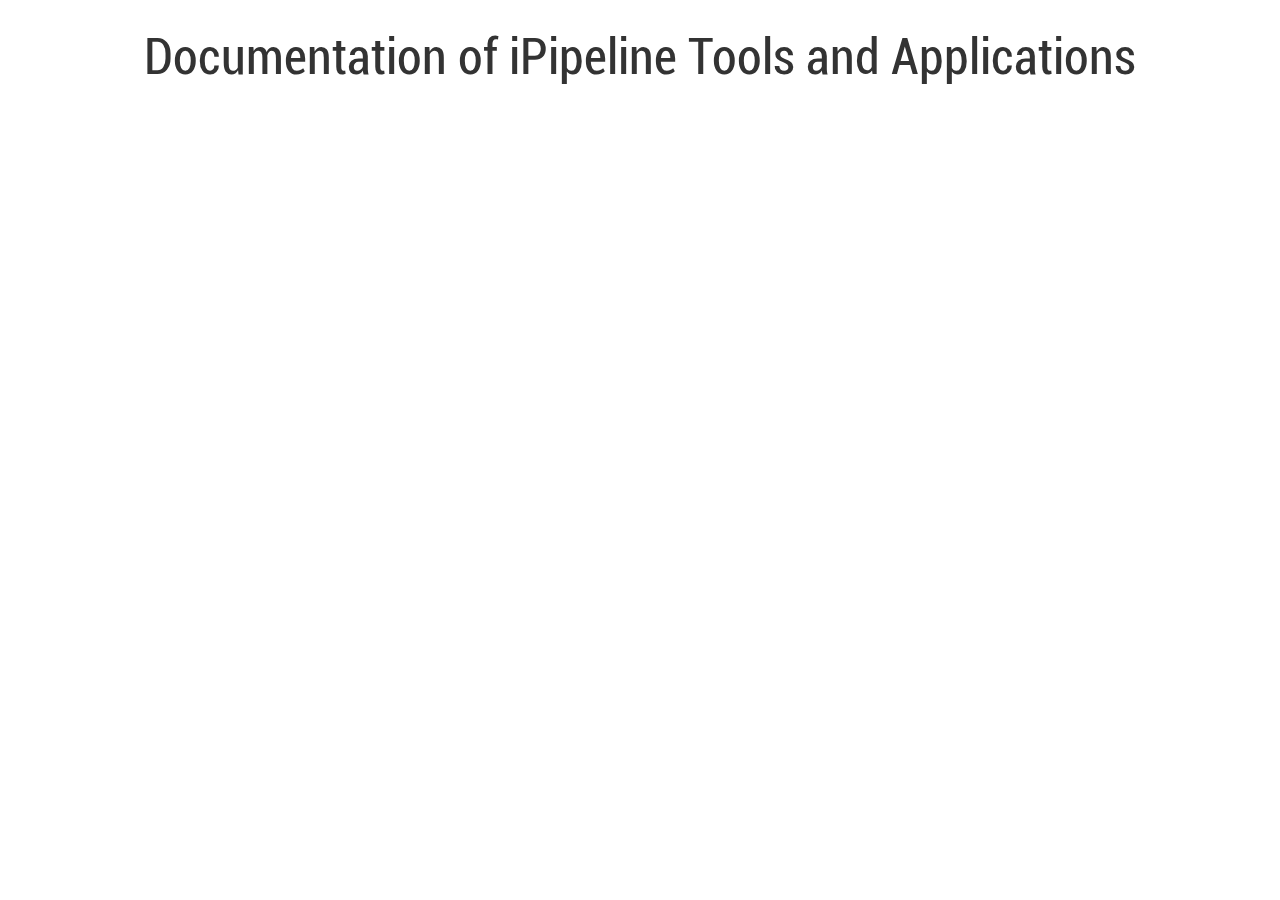
<file: index.html>
<!DOCTYPE html>
<html lang="en">

<head>
    <link rel="icon" href="favicon.ico">
    <title>iPipeline Documentation</title>
    <style type="text/css">
        @font-face {
            font-family: "Roboto";
            src: url(./fonts/Roboto.ttf) format("truetype");
        }
        
        * {
            font-family: "Roboto", sans-serif;
        }
        
        div.container h1 {
            font-size: 50px;
            padding-top: 10px;
            text-align: center;
        }
        
        table td,
        table th {
            border: black thin solid;
            margin: 0px;
            padding: 10px;
        }
        
        table th {
            background-color: lightgray;
        }
        
        table {
            margin: 0px;
            padding: 0px;
        }

    </style>
    <link rel="stylesheet" type="text/css" href="../css/bootstrap-theme.min.css">
    <link rel="stylesheet" type="text/css" href="../css/bootstrap.min.css">
    <script src="../js/bootstrap.min.js" type="text/javascript"></script>
    <script src="../js/jquery.js" type="text/javascript"></script>

</head>

<body>
    <div class="container">
        <h1>Documentation of iPipeline Tools and Applications</h1>
    </div>
</body>

</html>
</file>
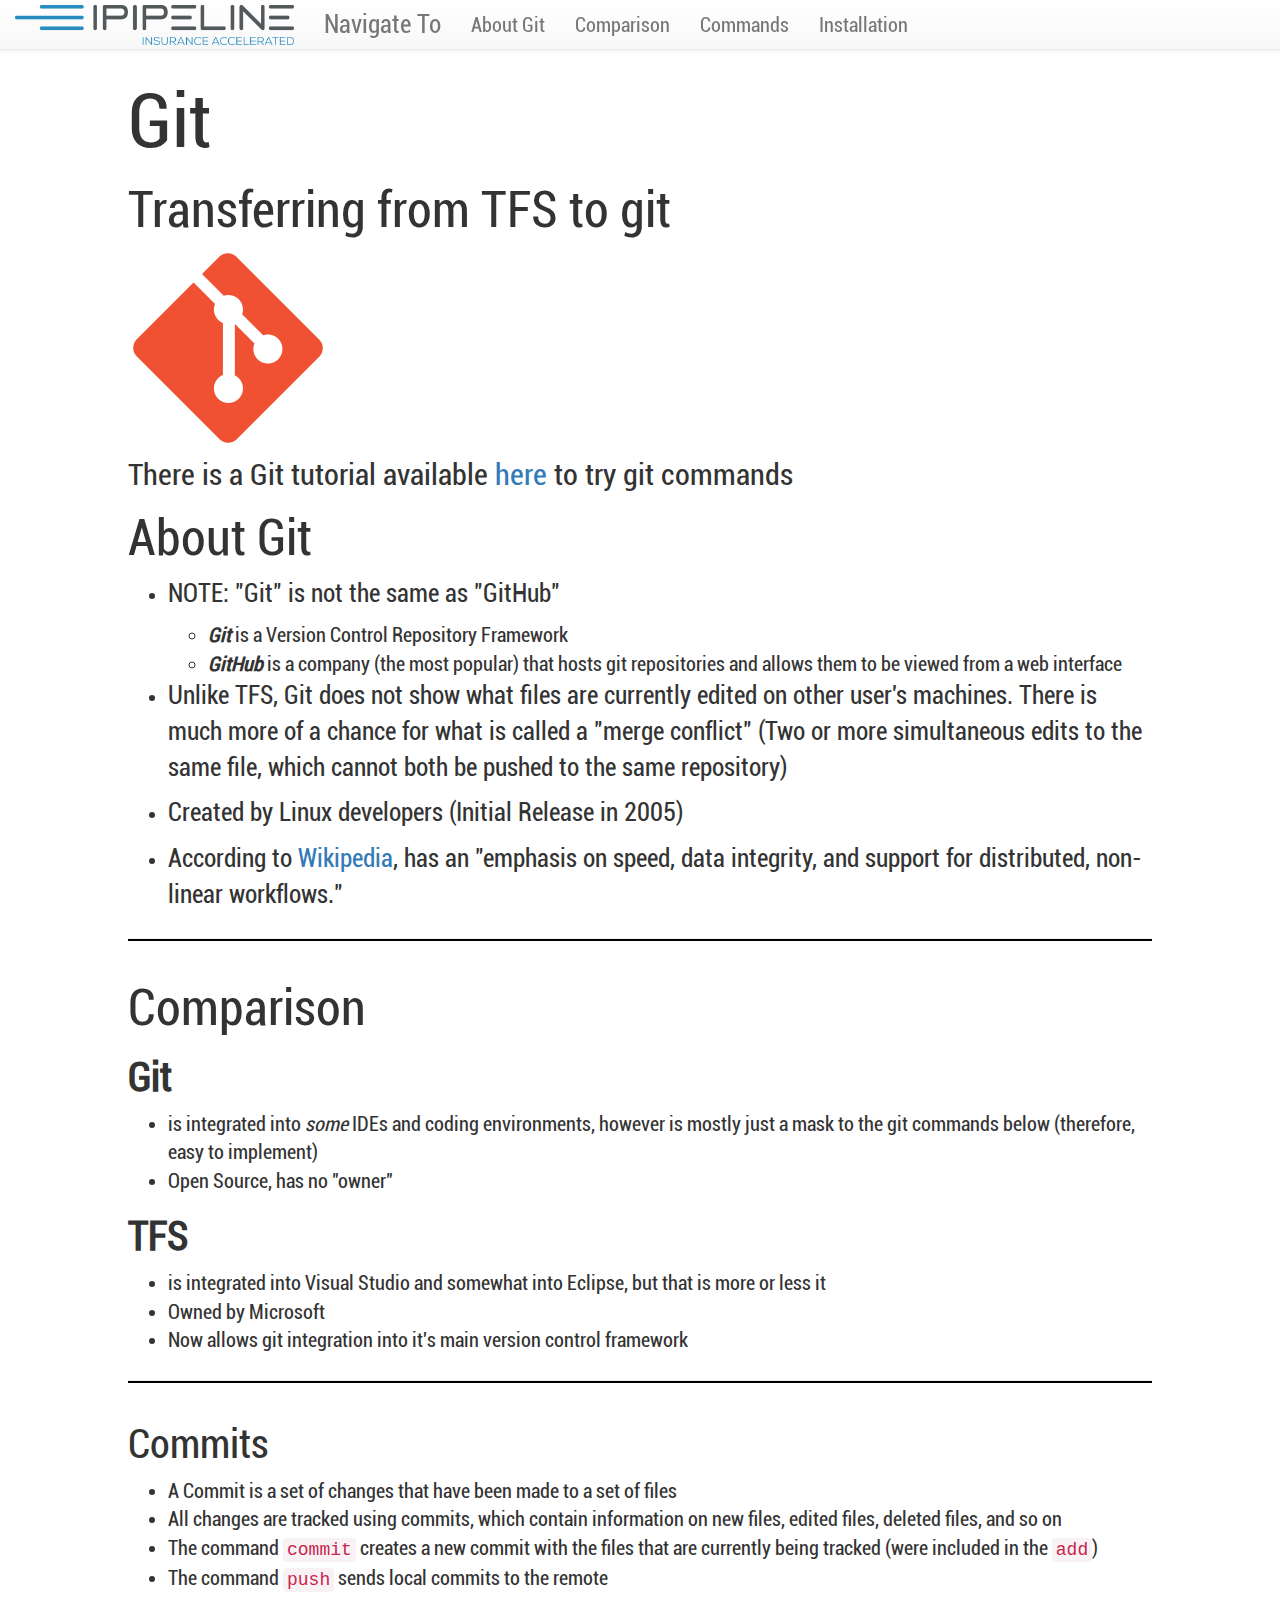
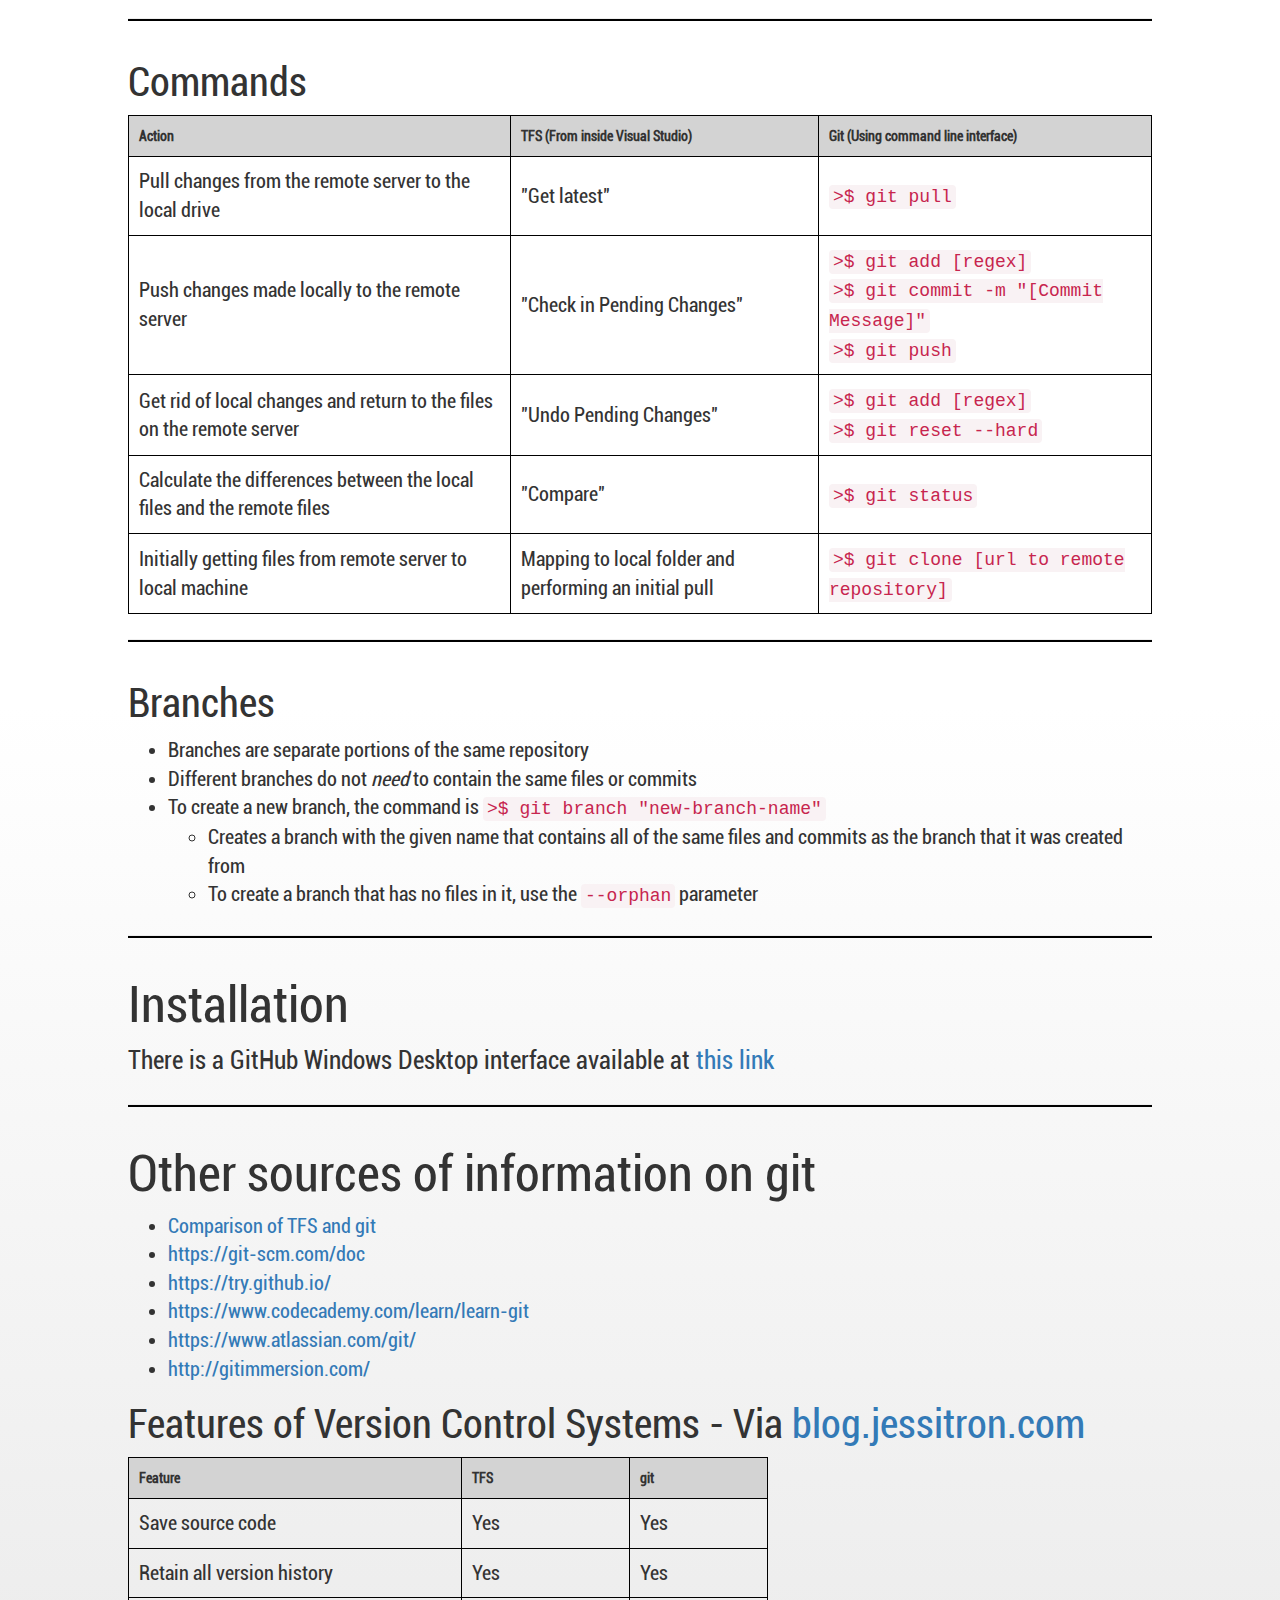
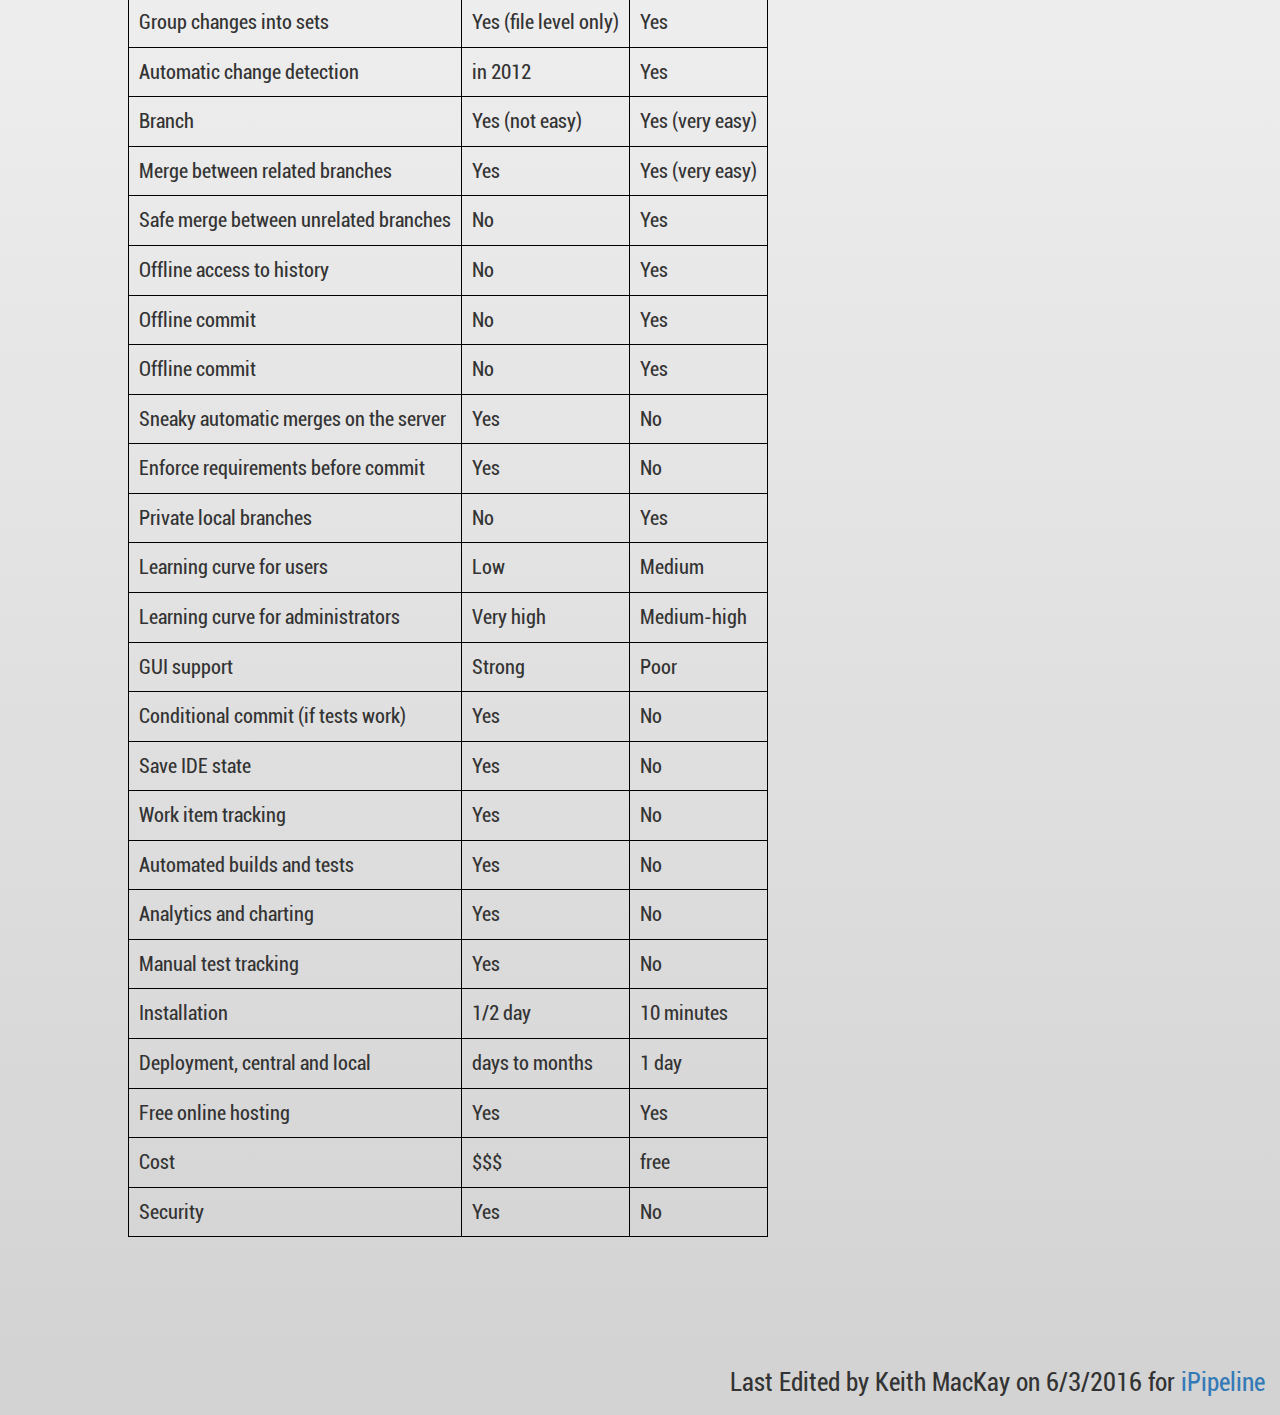
<file: git/index.html>
<!DOCTYPE html>
<html lang="en">

<head>
    <link rel="icon" href="favicon.ico" />
    <title>Going from TFS to Git</title>
    <script src="../js/jquery.js" type="text/javascript"></script>
    <link rel="stylesheet" type="text/css" href="../css/bootstrap-theme.min.css">
    <link rel="stylesheet" type="text/css" href="../css/bootstrap.min.css">
    <script src="../js/bootstrap.min.js" type="text/javascript"></script>
    <link rel="stylesheet" type="text/css" href="style.css">
</head>

<body>
    <nav class="navbar navbar-default navbar-fixed-top">
        <div class="container-fluid">
            <!-- Brand and toggle get grouped for better mobile display -->
            <div class="navbar-header">
                <button type="button" class="navbar-toggle collapsed" data-toggle="collapse" data-target="#bs-example-navbar-collapse-1" aria-expanded="false">
                    <span class="sr-only">Toggle navigation</span>
                    <span class="icon-bar"></span>
                    <span class="icon-bar"></span>
                    <span class="icon-bar"></span>
                </button>
                <a class="navbar-brand" href="http://www.ipipeline.com/"><img alt="Brand" src="ipipeline.png" /></a>
            </div>
            <div class="collapse navbar-collapse" id="bs-example-navbar-collapse-1">
                <ul class="nav navbar-nav">
                    <li class="not-link">
                        <p class="navbar-text">Navigate To</p>
                    </li>
                    <li><a href="#about">About Git</a></li>
                    <li><a href="#comparison">Comparison</a></li>
                    <li><a href="#commands">Commands</a></li>
                    <li><a href="#installation">Installation</a></li>
                </ul>
            </div>
        </div>
    </nav>
    <div class="container" style="margin-top: 50px;">
        <h1 style="font-size: 75px;">Git</h1>
        <h2>Transferring from TFS to git</h2>
        <p><img src="git.png" alt="Git Icon" style="max-width:100%;"></p>
        <h4 id="about">There is a Git tutorial available <a href="https://try.github.io/">here</a> to try git commands</h4>
        <div>
            <h2>About Git</h2>
            <ul>
                <li>
                    <p>NOTE: "Git" is not the same as "GitHub"</p>
                    <ul>
                        <li><strong><em>Git</em></strong> is a Version Control Repository Framework</li>
                        <li><strong><em>GitHub</em></strong> is a company (the most popular) that hosts git repositories and allows them to be viewed from a web interface</li>
                    </ul>
                </li>
                <li>
                    <p>Unlike TFS, Git does not show what files are currently edited on other user's machines. There is much more of a chance for what is called a "merge conflict" (Two or more simultaneous edits to the same file, which cannot both be pushed to the same repository)</p>
                </li>
                <li>
                    <p>Created by Linux developers (Initial Release in 2005)</p>
                </li>
                <li>
                    <p>According to <a href="https://en.wikipedia.org/wiki/Git_(software)">Wikipedia</a>, has an "emphasis on speed, data integrity, and support for distributed, non-linear workflows."</p>
                </li>
            </ul>
        </div>
        <hr class="featurette-divider" id="comparison">
        <h2>Comparison</h2>
        <h3><strong>Git</strong></h3>
        <ul>
            <li>is integrated into <em>some</em> IDEs and coding environments, however is mostly just a mask to the git commands below (therefore, easy to implement)</li>
            <li>Open Source, has no "owner"</li>
        </ul>
        <h3><strong>TFS</strong></h3>
        <ul>
            <li>is integrated into Visual Studio and somewhat into Eclipse, but that is more or less it</li>
            <li>Owned by Microsoft</li>
            <li>Now allows git integration into it's main version control framework</li>
        </ul>
        <hr class="featurette-divider" id="commits">
        <h3>Commits</h3>
        <ul>
            <li>A Commit is a set of changes that have been made to a set of files</li>
            <li>All changes are tracked using commits, which contain information on new files, edited files, deleted files, and so on</li>
            <li>The command <code>commit</code> creates a new commit with the files that are currently being tracked (were included in the <code>add</code>)</li>
            <li>The command <code>push</code> sends local commits to the remote</li>
        </ul>
        <hr class="featurette-divider" id="commands">
        <div>
            <h3>Commands</h3>
            <table>
                <thead>
                    <tr>
                        <th>Action</th>
                        <th>TFS (From inside Visual Studio)</th>
                        <th>Git (Using command line interface)</th>
                    </tr>
                </thead>
                <tbody>
                    <tr>
                        <td>Pull changes from the remote server to the local drive</td>
                        <td>"Get latest"</td>
                        <td><code>&gt;$ git pull</code></td>
                    </tr>
                    <tr>
                        <td>Push changes made locally to the remote server</td>
                        <td>"Check in Pending Changes"</td>
                        <td><code>&gt;$ git add [regex]</code>
                            <br><code>&gt;$ git commit -m "[Commit Message]"</code>
                            <br> <code>&gt;$ git push</code></td>
                    </tr>
                    <tr>
                        <td>Get rid of local changes and return to the files on the remote server</td>
                        <td>"Undo Pending Changes"</td>
                        <td><code>&gt;$ git add [regex]</code>
                            <br> <code>&gt;$ git reset --hard</code></td>
                    </tr>
                    <tr>
                        <td>Calculate the differences between the local files and the remote files</td>
                        <td>"Compare"</td>
                        <td><code>&gt;$ git status</code></td>
                    </tr>
                    <tr>
                        <td>Initially getting files from remote server to local machine</td>
                        <td>Mapping to local folder and performing an initial pull</td>
                        <td><code>&gt;$ git clone [url to remote repository]</code></td>
                    </tr>
                </tbody>
            </table>
        </div>
        <hr class="featurette-divider" id="branches">
        <div id="branches">
            <h3>Branches</h3>
            <ul>
                <li>Branches are separate portions of the same repository</li>
                <li>Different branches do not <em>need</em> to contain the same files or commits</li>
                <li>To create a new branch, the command is <code>&gt;$ git branch "new-branch-name"</code>
                    <ul>
                        <li>Creates a branch with the given name that contains all of the same files and commits as the branch that it was created from</li>
                        <li>To create a branch that has no files in it, use the <code>--orphan</code> parameter</li>
                    </ul>
                </li>
            </ul>
        </div>
        <hr class="featurette-divider" id="installation">
        <div>
            <h2>Installation</h2>
            <p>There is a GitHub Windows Desktop interface available at <a href="https://desktop.github.com/">this link</a></p>
        </div>
        <hr class="featurette-divider">
        <h2>Other sources of information on git</h2>
        <ul>
            <li><a href="http://blog.jessitron.com/2012/12/tfs-and-git-comparison.html">Comparison of TFS and git</a></li>
            <li><a href="https://git-scm.com/doc">https://git-scm.com/doc</a></li>
            <li><a href="https://try.github.io/">https://try.github.io/</a></li>
            <li><a href="https://www.codecademy.com/learn/learn-git">https://www.codecademy.com/learn/learn-git</a></li>
            <li><a href="https://www.atlassian.com/git/">https://www.atlassian.com/git/</a></li>
            <li><a href="http://gitimmersion.com/">http://gitimmersion.com/</a></li>
        </ul>
        <h3>Features of Version Control Systems - Via <a href="http://blog.jessitron.com/2012/12/tfs-and-git-comparison.html">blog.jessitron.com</a></h3>
        <table>
            <thead>
                <tr>
                    <th>Feature</th>
                    <th>TFS</th>
                    <th>git</th>
                </tr>
            </thead>
            <tbody>
                <tr>
                    <td>Save source code</td>
                    <td>Yes</td>
                    <td>Yes</td>
                </tr>
                <tr>
                    <td>Retain all version history</td>
                    <td>Yes</td>
                    <td>Yes</td>
                </tr>
                <tr>
                    <td>Group changes into sets</td>
                    <td>Yes (file level only)</td>
                    <td>Yes</td>
                </tr>
                <tr>
                    <td>Automatic change detection</td>
                    <td>in 2012</td>
                    <td>Yes</td>
                </tr>
                <tr>
                    <td>Branch</td>
                    <td>Yes (not easy)</td>
                    <td>Yes (very easy)</td>
                </tr>
                <tr>
                    <td>Merge between related branches</td>
                    <td>Yes</td>
                    <td>Yes (very easy)</td>
                </tr>
                <tr>
                    <td>Safe merge between unrelated branches</td>
                    <td>No</td>
                    <td>Yes</td>
                </tr>
                <tr>
                    <td>Offline access to history</td>
                    <td>No</td>
                    <td>Yes</td>
                </tr>
                <tr>
                    <td>Offline commit</td>
                    <td>No</td>
                    <td>Yes</td>
                </tr>
                <tr>
                    <td>Offline commit</td>
                    <td>No</td>
                    <td>Yes</td>
                </tr>
                <tr>
                    <td>Sneaky automatic merges on the server</td>
                    <td>Yes</td>
                    <td>No</td>
                </tr>
                <tr>
                    <td>Enforce requirements before commit</td>
                    <td>Yes</td>
                    <td>No</td>
                </tr>
                <tr>
                    <td>Private local branches</td>
                    <td>No</td>
                    <td>Yes</td>
                </tr>
                <tr>
                    <td>Learning curve for users</td>
                    <td>Low</td>
                    <td>Medium</td>
                </tr>
                <tr>
                    <td>Learning curve for administrators</td>
                    <td>Very high</td>
                    <td>Medium-high</td>
                </tr>
                <tr>
                    <td>GUI support</td>
                    <td>Strong</td>
                    <td>Poor</td>
                </tr>
                <tr>
                    <td>Conditional commit (if tests work)</td>
                    <td>Yes</td>
                    <td>No</td>
                </tr>
                <tr>
                    <td>Save IDE state</td>
                    <td>Yes</td>
                    <td>No</td>
                </tr>
                <tr>
                    <td>Work item tracking</td>
                    <td>Yes</td>
                    <td>No</td>
                </tr>
                <tr>
                    <td>Automated builds and tests</td>
                    <td>Yes</td>
                    <td>No</td>
                </tr>
                <tr>
                    <td>Analytics and charting</td>
                    <td>Yes</td>
                    <td>No</td>
                </tr>
                <tr>
                    <td>Manual test tracking</td>
                    <td>Yes</td>
                    <td>No</td>
                </tr>
                <tr>
                    <td>Installation</td>
                    <td>1/2 day</td>
                    <td>10 minutes</td>
                </tr>
                <tr>
                    <td>Deployment, central and local</td>
                    <td>days to months</td>
                    <td>1 day</td>
                </tr>
                <tr>
                    <td>Free online hosting</td>
                    <td>Yes</td>
                    <td>Yes</td>
                </tr>
                <tr>
                    <td>Cost</td>
                    <td>$$$</td>
                    <td>free</td>
                </tr>
                <tr>
                    <td>Security</td>
                    <td>Yes</td>
                    <td>No</td>
                </tr>
            </tbody>
        </table>
    </div>
    <div id="foot" style="background-color: transparent;">
        <p>Last Edited by Keith MacKay on 6/3/2016 for
            <a href="http://www.ipipeline.com/">iPipeline</a>
        </p>
    </div>
</body>

</html>
</file>
<file: git/style.css>
@font-face {
    font-family: "Roboto";
    src: url(../fonts/Roboto.ttf) format("truetype");
}

* {
    font-family: "Roboto", sans-serif;
}

nav * {
    max-height: 50px;
}

h1 {
    font-size: 75px;
    padding-top: 10px;
}

table td,
table th {
    border: black thin solid;
    margin: 0px;
    padding: 10px;
}

table th {
    background-color: lightgray;
}

table {
    margin: 0px;
    padding: 0px;
}

div.container {
    background: linear-gradient(white, white, lightgray);
    width: 100%;
    padding-left: 10%;
    padding-right: 10%;
    padding-bottom: 10%;
}

li {
    font-size: 20px;
}

h4 {
    font-size: 30px;
}

h3 {
    font-size: 40px;
}

h2 {
    font-size: 50px;
}

hr {
    height: 2px;
    margin: 25px;
    margin-right: 0px;
    margin-left: 0px;
    background-color: black;
}

div#foot {
    height: 50px;
    background-color: lightgray;
}

div#foot p {
    font-size: 25px;
    text-align: right;
    padding-right: 15px;
    background-color: lightgray;
    height: 100%;
}


/* Dropdown Button */

.dropbtn {
    background-color: transparent;
    color: #777;
    padding: 16px;
    font-size: 16px;
    border: none;
    cursor: pointer;
}


/* The container <div> - needed to position the dropdown content */

.dropdown {
    position: relative;
    display: inline-block;
}


/* Dropdown Content (Hidden by Default) */

.dropdown-content {
    display: none;
    position: absolute;
    background-color: transparent;
    min-width: 160px;
    box-shadow: 0px 8px 16px 0px rgba(0, 0, 0, 0.2);
}

.navbar-nav > li {
    height: 100%;
}

.navbar-nav > li:not(.not-link):hover {
    background-color: lightgray;
}

li.not-link {
    cursor: default;
    height: 50px;
    vertical-align: middle;
}

.navbar .navbar-brand {
    padding-top: 5px;
}

.navbar .navbar-brand > img {
    padding-top: 0px;
    max-height: 40px;
}

.dropdown-content a {
    color: #777;
    padding: 12px 16px;
    text-decoration: none;
    display: block;
}

.dropdown-content a:hover {
    background-color: transparent;
    color: black;
}

.dropdown:hover .dropdown-content {
    display: block;
}

.dropdown:hover .dropbtn {
    background-color: transparent;
    color: black;
}

.featurette-divider {
    margin-bottom: 40px;
}

nav {
    max-height: 50px;
}

td,
li {
    font-size: 20px;
}

p {
    font-size: 25px;
}

.navbar-text {
    margin-top: 0px;
    margin-bottom: 0px;
    padding-top: 7px;
    height: 100%;
    vertical-align: middle;
}
</file>
